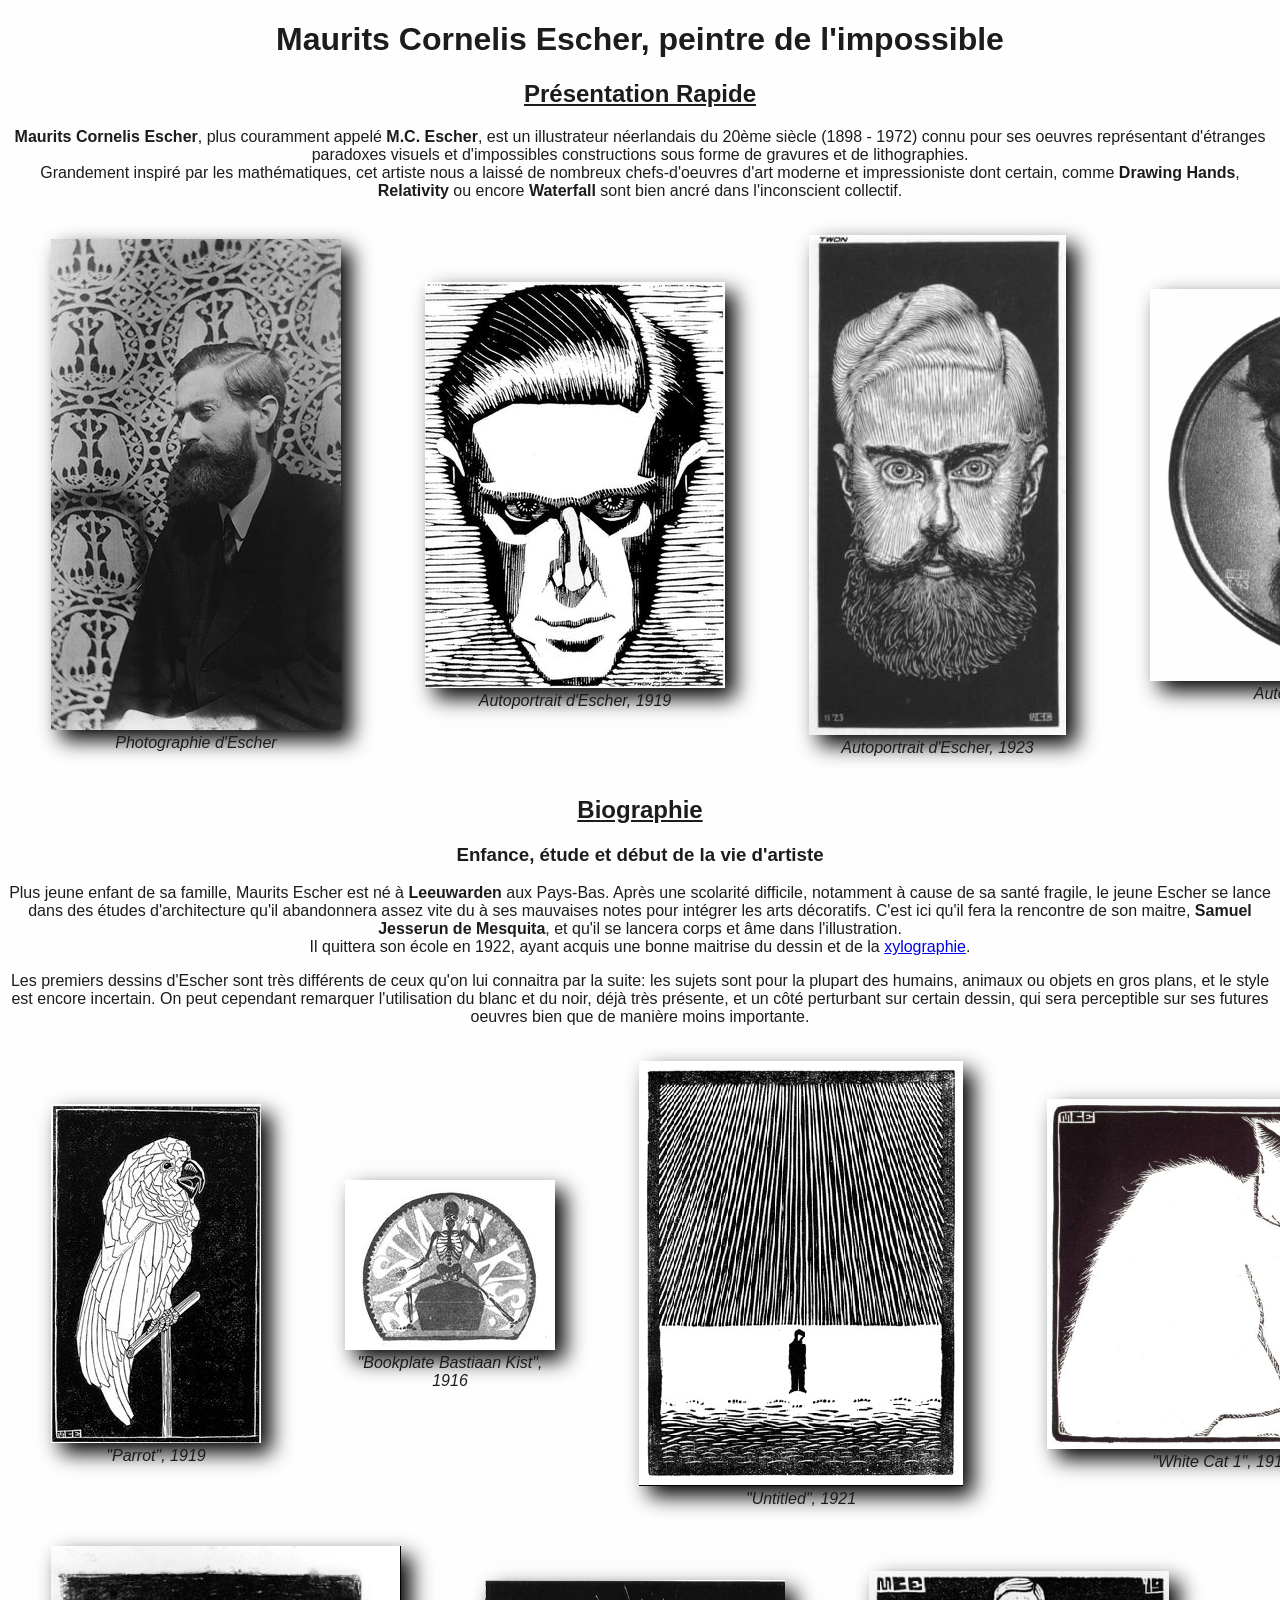
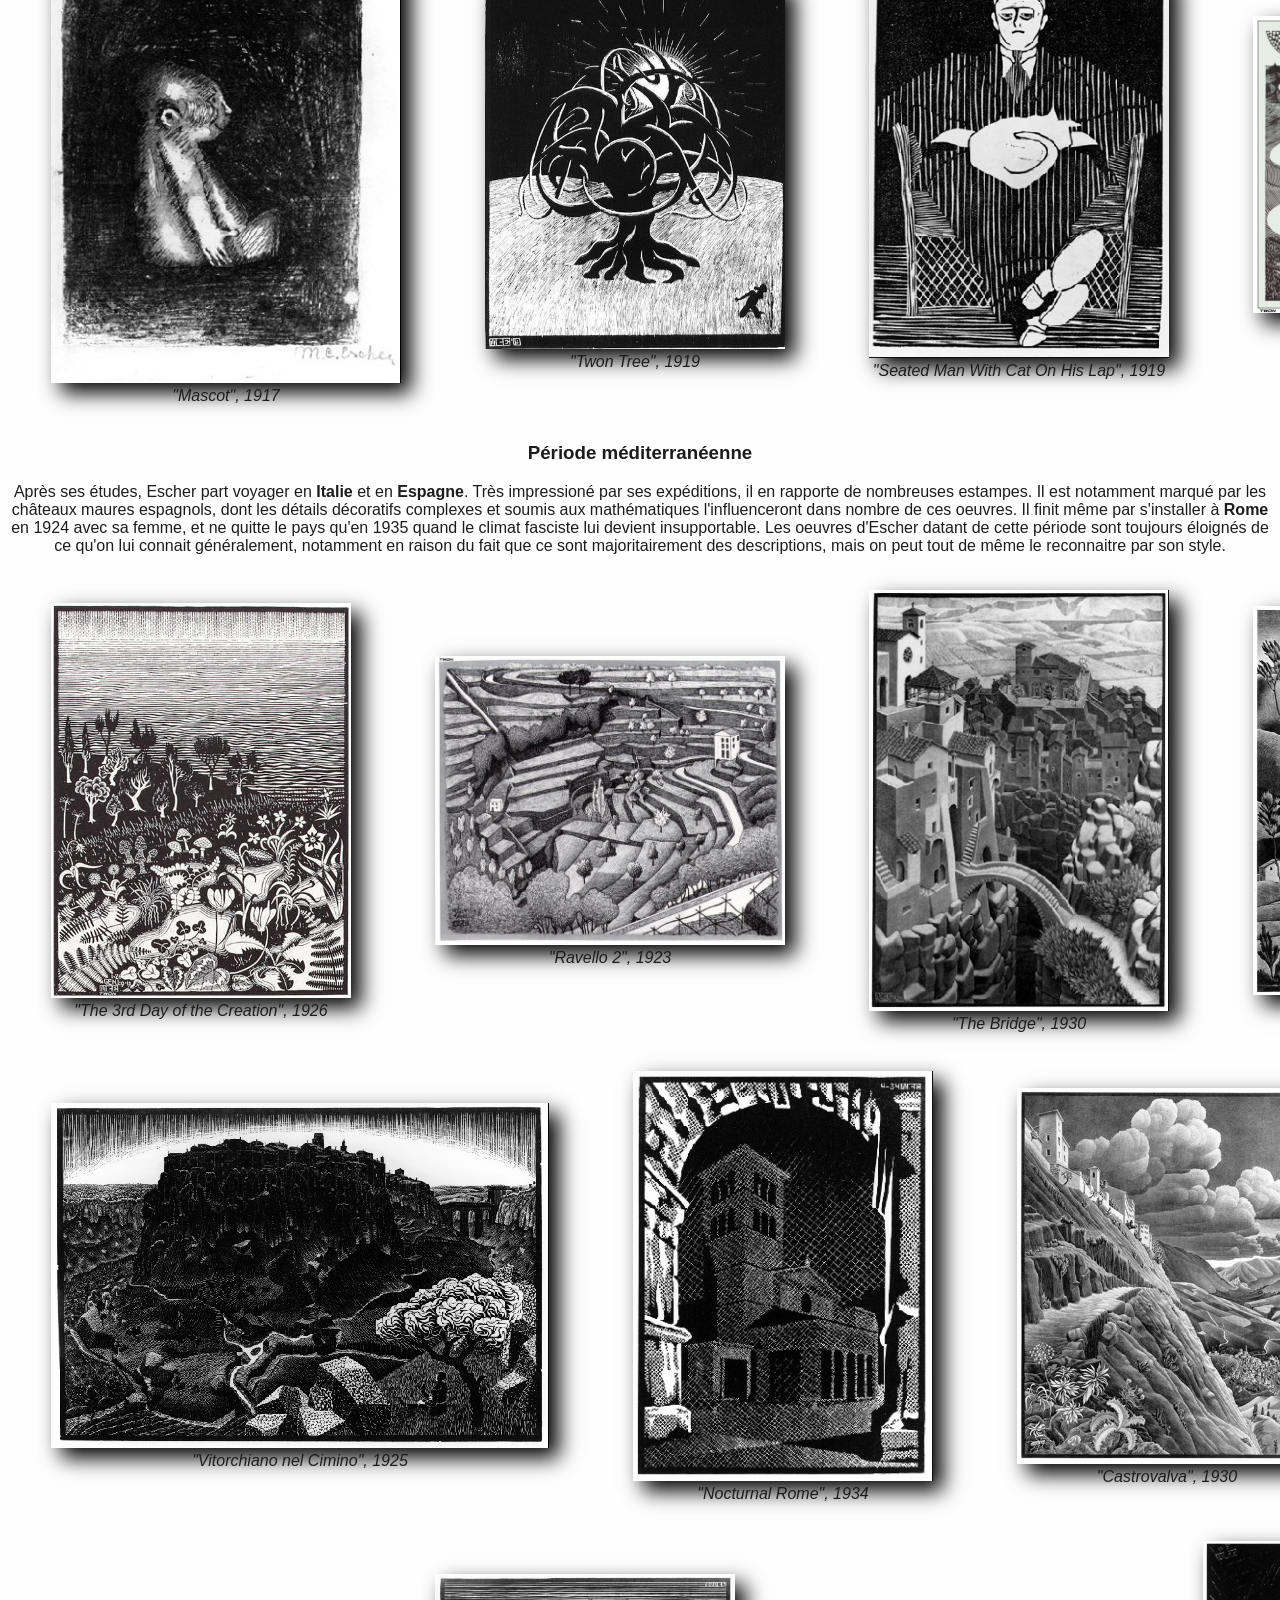
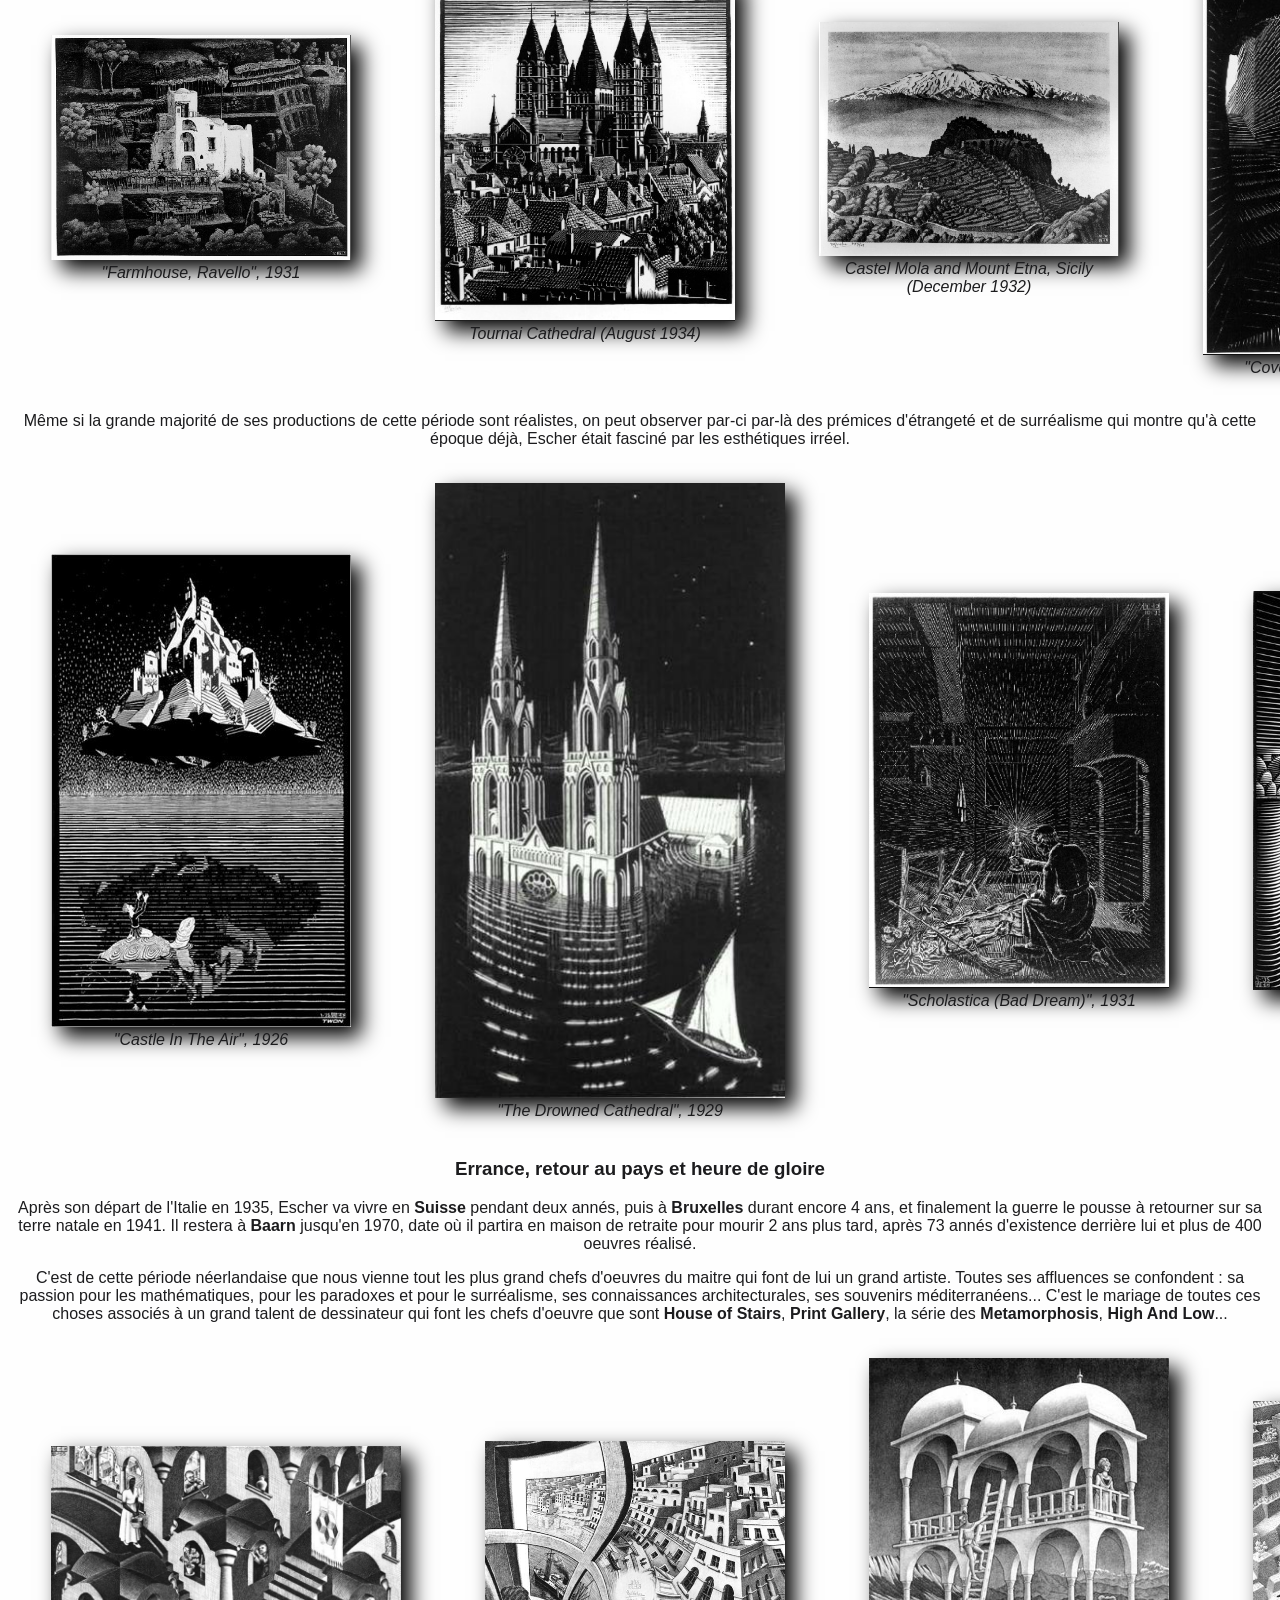
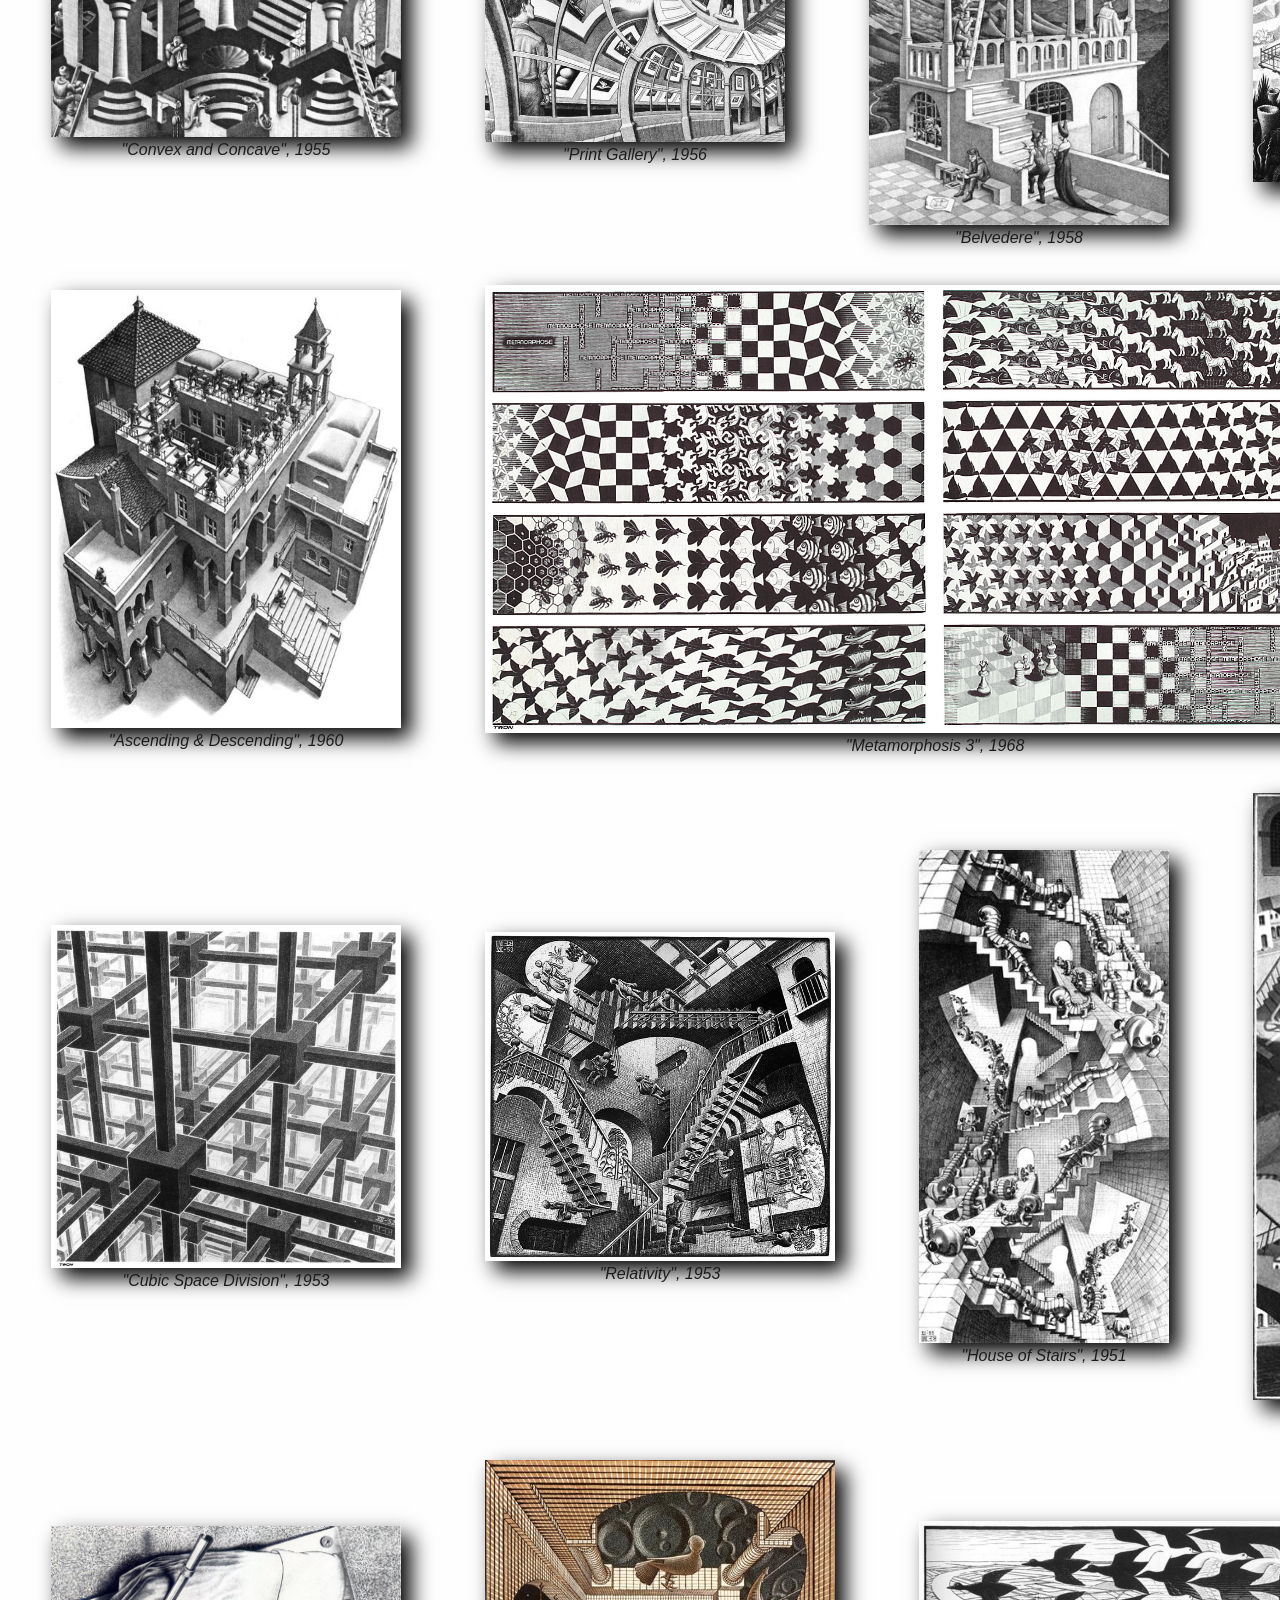
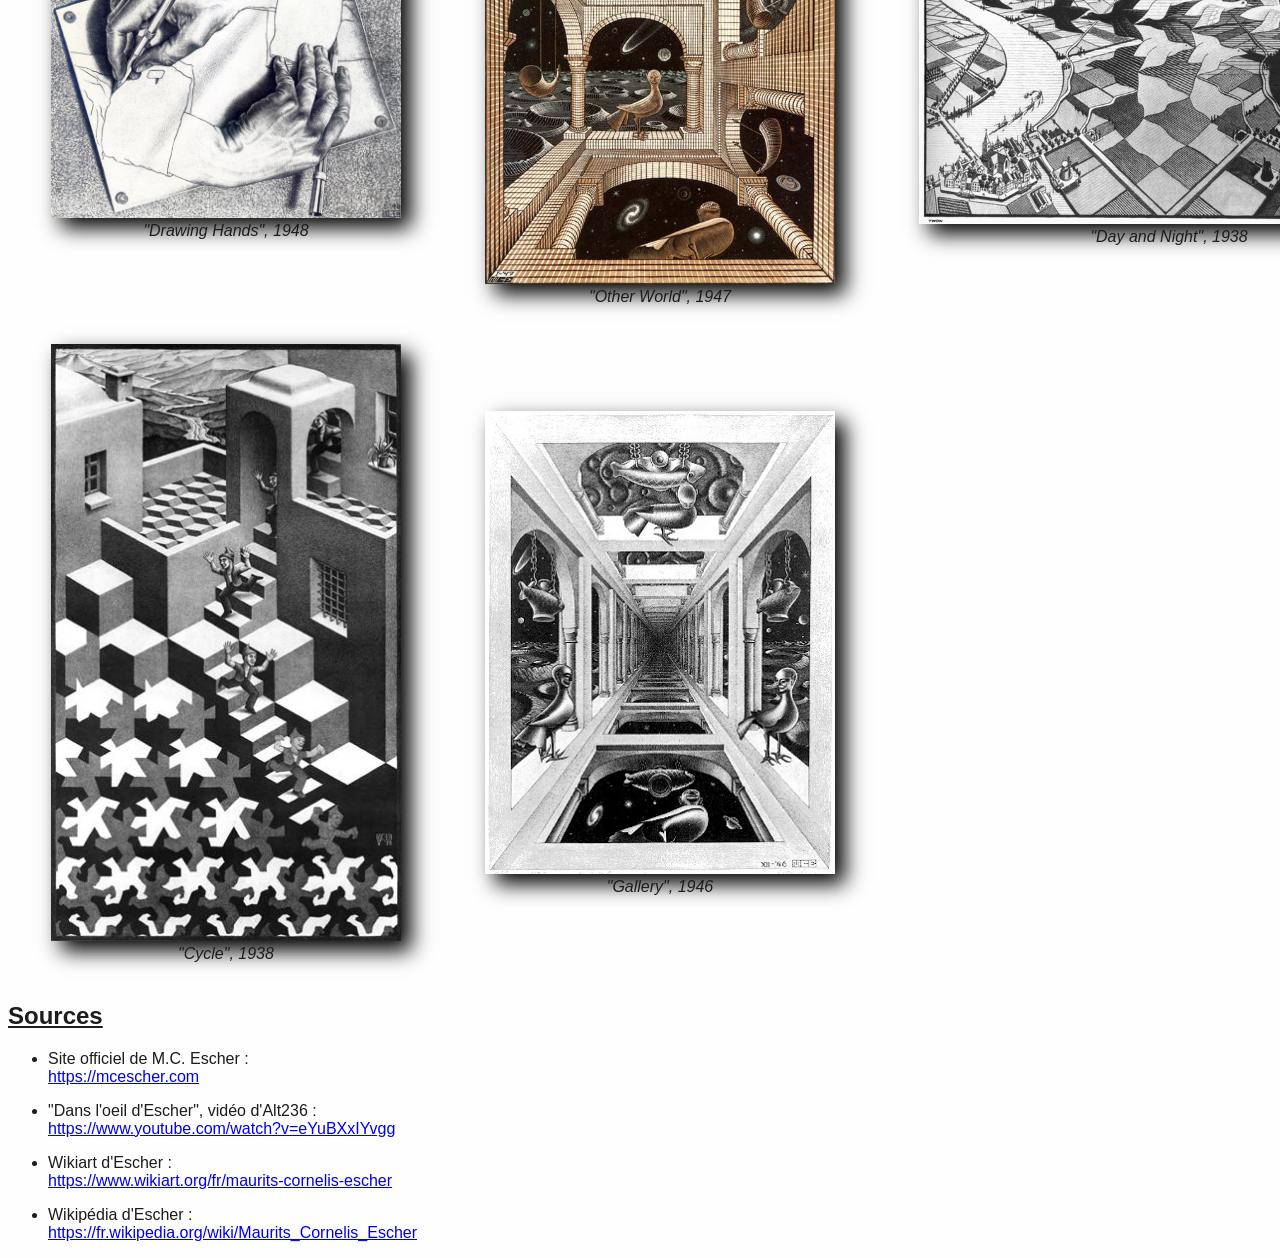
<file: index.html>
<!DOCTYPE html>
<html lang="fr">
    <head>
        <title>Maurits Cornelis Escher, peintre de l'impossible</title>
        <meta charset="utf8"/>
	<link rel="stylesheet" href="style.css"/>
        <style> body {
            background-color : #fefefe ;
            color : #1c1c1e ;
            }
	</style>
        <link rel="icon" href="image/self_portrait_1_favicon.png">
    </head>
    <body>
        <h1>
            Maurits Cornelis Escher, peintre de l'impossible
        </h1>
        
        <h2>
            <u>Présentation Rapide</u>
        </h2>
            
            <p>
                <strong>Maurits Cornelis Escher</strong>, plus couramment appelé <strong>M.C. Escher</strong>, est un illustrateur néerlandais du 20ème siècle 
                (1898 - 1972) connu pour ses oeuvres représentant d'étranges paradoxes visuels et d'impossibles constructions sous forme de gravures et de lithographies.<br>
                Grandement inspiré par les mathématiques, cet artiste nous a laissé de nombreux chefs-d'oeuvres d'art moderne et impressioniste dont certain, 
                comme <strong>Drawing Hands</strong>, <strong>Relativity</strong> ou encore <strong>Waterfall</strong> sont bien ancré dans l'inconscient collectif.
            </p>
            
            <table>
                <tr>
                    <td>
                        <figure>
                            <a href="image/photo_escher.jpg" target="_blank">
                                <img src ="image/photo_escher.jpg"
                                alt="Photo d'Escher">
                            </a>
                                <figcaption>Photographie d'Escher</figcaption>
                            </figure>
                    </td>

                    <td>
                        <figure>
                            <a href="image/self_portrait_0.jpg" target="_blank">
                                <img src ="image/self_portrait_0.jpg"
                                alt="Autoportrait d'Escher, 1919">
                            </a>
                                <figcaption>Autoportrait d'Escher, 1919</figcaption>
                            </figure>
                    </td>
                    
                    <td>
                        <figure>
                            <a href="image/self_portrait.jpg" target="_blank">
                                <img src ="image/self_portrait.jpg"
                                alt="Autoportrait d'Escher, 1923">
                            </a>
                                <figcaption>Autoportrait d'Escher, 1923</figcaption>
                        </figure>
                    </td>

                    <td>
                        <figure>
                            <a href="image/self_portrait_1_2.jpg" target="_blank">
                                <img src ="image/self_portrait_1_2.jpg"
                                alt="Autoportrait d'Escher, 1943">
                            </a>
                                <figcaption>Autoportrait d'Escher, 1943</figcaption>
                        </figure>
                    </td>
                </tr>
            </table>
            
        <h2>
            <u>Biographie</u>
        </h2>

            <h3>
                Enfance, étude et début de la vie d'artiste
            </h3>
                
                <p>
                    Plus jeune enfant de sa famille, Maurits Escher est né à <strong>Leeuwarden</strong> aux Pays-Bas. Après une scolarité difficile, 
                    notamment à cause de sa santé fragile, le jeune Escher se lance dans des études d'architecture qu'il abandonnera assez vite du à ses
                    mauvaises notes pour intégrer les arts décoratifs. C'est ici qu'il fera la rencontre de son maitre, <strong>Samuel Jesserun de Mesquita</strong>, 
                    et qu'il se lancera corps et âme dans l'illustration.<br>
                    Il quittera son école en 1922, ayant acquis une bonne maitrise du dessin et de la 
                    <a href="https://fr.wikipedia.org/wiki/Xylographie" target="_blank">xylographie</a>.
                </p>

                <p>
                    Les premiers dessins d'Escher sont très différents de ceux qu'on lui connaitra par la suite: les sujets sont pour la plupart des 
                    humains, animaux ou objets en gros plans, et le style est encore incertain. On peut cependant remarquer l'utilisation du blanc et du 
                    noir, déjà très présente, et un côté perturbant sur certain dessin, qui sera perceptible sur ses futures oeuvres bien que de manière moins 
                    importante.
                </p>
                
                <table>
                    <tr>
                        <td>
                            <figure>
                                <a href="image/parrot.jpg" target="_blank">
                                    <img src ="image/parrot.jpg"
                                    alt="Parrot, ">
                                </a>
                                    <figcaption>"Parrot", 1919</figcaption>
                                </figure>
                        </td>
    
                        <td>
                            <figure>
                                <a href="image/bookplate-bastiaan-kist.jpg" target="_blank">
                                    <img src ="image/bookplate-bastiaan-kist.jpg"
                                    alt="Bookplate Bastiaan Kist, 1916">
                                </a>
                                    <figcaption>"Bookplate Bastiaan Kist", 1916</figcaption>
                                </figure>
                        </td>
                        
                        <td>
                            <figure>
                                <a href="image/sans_titre.jpg" target="_blank">
                                    <img src ="image/sans_titre.jpg"
                                    alt="Untitled, 1921">
                                </a>
                                    <figcaption>"Untitled", 1921</figcaption>
                            </figure>
                        </td>
    
                        <td>
                            <figure>
                                <a href="image/white-cat-i.jpg" target="_blank">
                                    <img src ="image/white-cat-i.jpg"
                                    alt="White Cat 1, 1919"
                                    width="350">
                                </a>
                                    <figcaption>"White Cat 1", 1919</figcaption>
                            </figure>
                        </td>
                    </tr>
                </table>

                <table>
                    <tr>
                        <td>
                            <figure>
                                <a href="image/mascot.jpg" target="_blank">
                                    <img src ="image/mascot.jpg"
                                    alt="Mascot, 1917"
                                    width="350">
                                </a>
                                    <figcaption>"Mascot", 1917</figcaption>
                            </figure>
                        </td>

                        <td>
                            <figure>
                                <a href="image/twon_tree.jpg" target="_blank">
                                    <img src ="image/twon_tree.jpg"
                                    alt="Twon Tree, 1919"
                                    width="300">
                                </a>
                                    <figcaption>"Twon Tree", 1919</figcaption>
                            </figure>
                        </td>

                        <td>
                            <figure>
                                <a href="image/seated-man-with-cat-on-his-lap.jpg" target="_blank">
                                    <img src ="image/seated-man-with-cat-on-his-lap.jpg"
                                    alt="Seated Man With Cat On His Lap, 1919"
                                    width="300">
                                </a>
                                    <figcaption>"Seated Man With Cat On His Lap", 1919</figcaption>
                            </figure>
                        </td>

                        <td>
                            <figure>
                                <a href="image/fall-of-man.jpg" target="_blank">
                                    <img src ="image/fall-of-man.jpg"
                                    alt="Fall Of Man, 1920"
                                    width="300">
                                </a>
                                    <figcaption>"Fall Of Man", 1920</figcaption>
                            </figure>
                        </td>
                    </tr>
                </table>

            <h3>
                Période méditerranéenne
            </h3>

                <p>
                    Après ses études, Escher part voyager en <strong>Italie</strong> et en <strong>Espagne</strong>. Très impressioné par ses expéditions, il en rapporte de nombreuses
                    estampes. Il est notamment marqué par les châteaux maures espagnols, dont les détails décoratifs complexes et soumis aux mathématiques
                    l'influenceront dans nombre de ces oeuvres. Il finit même par s'installer à <strong>Rome</strong> en 1924 avec sa femme, et ne quitte le pays qu'en 
                    1935 quand le climat fasciste lui devient insupportable. Les oeuvres d'Escher datant de cette période sont toujours éloignés
                    de ce qu'on lui connait généralement, notamment en raison du fait que ce sont majoritairement des descriptions, mais on peut tout de
                    même le reconnaitre par son style.

                </p>

                <table>
                    <tr>
                        <td>
                            <figure>
                                <a href="image/the-3rd-day-of-the-creation.jpg" target="_blank">
                                    <img src ="image/the-3rd-day-of-the-creation.jpg"
                                    alt="The 3rd Day of the Creation, 1926"
                                    width="300">
                                </a>
                                    <figcaption>"The 3rd Day of the Creation", 1926</figcaption>
                                </figure>
                        </td>
    
                        <td>
                            <figure>
                                <a href="image/ravello_2.jpg" target="_blank">
                                    <img src ="image/ravello_2.jpg"
                                    alt="Ravello 2, 1923"
                                    width="350">
                                </a>
                                    <figcaption>"Ravello 2", 1923</figcaption>
                            </figure>
                        </td>
                        
                        <td>
                            <figure>
                                <a href="image/the-bridge.jpg" target="_blank">
                                    <img src ="image/the-bridge.jpg"
                                    alt="The Bridge, 1930"
                                    width="300">
                                </a>
                                    <figcaption>"The Bridge", 1930</figcaption>
                            </figure>
                        </td>
    
                        <td>
                            <figure>
                                <a href="image/alfedena-abruzzi.jpg" target="_blank">
                                    <img src ="image/alfedena-abruzzi.jpg"
                                    alt="Alfedena Abruzzi, 1929"
                                    width="300">
                                </a>
                                    <figcaption>"Alfedena Abruzzi", 1929</figcaption>
                            </figure>
                        </td>
                    </tr>
                </table>

                <table>
                    <tr>
                        <td>
                            <figure>
                                <a href="image/vitorchiano-nel-cimino.jpg" target="_blank">
                                    <img src ="image/vitorchiano-nel-cimino.jpg"
                                    alt="Vitorchiano nel Cimino, 1925">
                                </a>
                                    <figcaption>"Vitorchiano nel Cimino", 1925</figcaption>
                            </figure>
                        </td>

                        <td>
                            <figure>
                                <a href="image/nocturnal-rome-3.jpg" target="_blank">
                                    <img src ="image/nocturnal-rome-3.jpg"
                                    alt="Nocturnal Rome, 1934"
                                    width="300">
                                </a>
                                    <figcaption>"Nocturnal Rome", 1934</figcaption>
                            </figure>
                        </td>

                        <td>
                            <figure>
                                <a href="image/castrovalva.jpg" target="_blank">
                                    <img src ="image/castrovalva.jpg"
                                    alt="Castrovalva, 1930"
                                    width="300">
                                </a>
                                    <figcaption>"Castrovalva", 1930</figcaption>
                            </figure>
                        </td>
                        
                </table>
                    
                <table>
                    <tr>
                        <td>
                            <figure>
                                <a href="image/farmhouse-ravello.jpg" target="_blank">
                                    <img src ="image/farmhouse-ravello.jpg"
                                    alt="Farmhouse, Ravello, 1931"
                                    width="300">
                                </a>
                                    <figcaption>"Farmhouse, Ravello", 1931</figcaption>
                            </figure>
                        </td>

                        <td>
                            <figure>
                                <a href="image/tournai.jpg" target="_blank">
                                    <img src ="image/tournai.jpg"
                                    alt="Tournai Cathedral (August 1934)"
                                    width="300">
                                </a>
                                    <figcaption>Tournai Cathedral (August 1934)</figcaption>
                            </figure>
                        </td>

                        <td>
                            <figure>
                                <a href="image/castel_mola.jpg" target="_blank">
                                    <img src ="image/castel_mola.jpg"
                                    alt="Castel Mola and Mount Etna, Sicily (December 1932)"
                                    width="300">
                                </a>
                                    <figcaption>Castel Mola and Mount Etna, Sicily (December 1932)</figcaption>
                            </figure>
                        </td>

                        <td>
                            <figure>
                                <a href="image/covered-alley-in-atrani.jpg" target="_blank">
                                    <img src ="image/covered-alley-in-atrani.jpg"
                                    alt="Covered Alley in Atrani, 1931"
                                    width="300">
                                </a>
                                    <figcaption>"Covered Alley in Atrani", 1931</figcaption>
                            </figure>
                        </td>
                    </tr>
                </table>

                <p>
                    Même si la grande majorité de ses productions de cette période sont réalistes, on peut observer par-ci par-là des prémices
                    d'étrangeté et de surréalisme qui montre qu'à cette époque déjà, Escher était fasciné par les esthétiques irréel.
                </p>

                    <table>
                        <tr>
                            <td>
                                <figure>
                                    <a href="image/castle-in-the-air.jpg" target="_blank">
                                        <img src ="image/castle-in-the-air.jpg"
                                        alt="Castle In The Air, 1926"
                                        width="300">
                                    </a>
                                        <figcaption>"Castle In The Air", 1926</figcaption>
                                    </figure>
                            </td>
        
                            <td>
                                <figure>
                                    <a href="image/the-drowned-cathedral.jpg" target="_blank">
                                        <img src ="image/the-drowned-cathedral.jpg"
                                        alt="The Drowned Cathedral, 1929"
                                        width="350">
                                    </a>
                                        <figcaption>"The Drowned Cathedral", 1929</figcaption>
                                </figure>
                            </td>
                            
                            <td>
                                <figure>
                                    <a href="image/scholastica-bad-dream.jpg" target="_blank">
                                        <img src ="image/scholastica-bad-dream.jpg"
                                        alt="Scholastica (Bad Dream), 1931"
                                        width="300">
                                    </a>
                                        <figcaption>"Scholastica (Bad Dream)", 1931</figcaption>
                                </figure>
                            </td>
        
                            <td>
                                <figure>
                                    <a href="image/dream.jpg" target="_blank">
                                        <img src ="image/dream.jpg"
                                        alt="Dream, 1935"
                                        width="300">
                                    </a>
                                        <figcaption>"Dream", 1935</figcaption>
                                </figure>
                            </td>
                        </tr>
                    </table>

            <h3>
                Errance, retour au pays et heure de gloire
            </h3>

                <p>
                    Après son départ de l'Italie en 1935, Escher va vivre en <strong>Suisse</strong> pendant deux annés, puis à <strong>Bruxelles</strong> durant encore 4 ans, 
                    et finalement la guerre le pousse à retourner sur sa terre natale en 1941. Il restera à <strong>Baarn</strong> jusqu'en 1970, date où
                    il partira en maison de retraite pour mourir 2 ans plus tard, après 73 annés d'existence derrière lui et plus de 400 oeuvres réalisé.
                </p>

                <p>
                    C'est de cette période néerlandaise que nous vienne tout les plus grand chefs d'oeuvres du maitre qui font de lui un grand artiste.
                    Toutes ses affluences se confondent : sa passion pour les mathématiques, pour les paradoxes et pour le surréalisme, ses connaissances 
                    architecturales, ses souvenirs méditerranéens... C'est le mariage de toutes ces choses associés à un grand talent de dessinateur qui
                    font les chefs d'oeuvre que sont <strong>House of Stairs</strong>, <strong>Print Gallery</strong>, la série des <strong>
                    Metamorphosis</strong>, <strong>High And Low</strong>...
                </p>

                <table>
                    <tr>
                        <td>
                            <figure>
                                <a href="image/convex-and-concave.jpg" target="_blank">
                                    <img src ="image/convex-and-concave.jpg"
                                    alt="Convex and Concave, 1955"
                                    width="350">
                                </a>
                                    <figcaption><i>"Convex and Concave", 1955</i></figcaption>
                                </figure>
                        </td>
    
                        <td>
                            <figure>
                                <a href="image/print-gallery.jpg" target="_blank">
                                    <img src ="image/print-gallery.jpg"
                                    alt="Print Gallery, 1956"
                                    width="300">
                                </a>
                                    <figcaption><i>"Print Gallery", 1956</i></figcaption>
                            </figure>
                        </td>
                        
                        <td>
                            <figure>
                                <a href="image/belvedere.jpg" target="_blank">
                                    <img src ="image/belvedere.jpg"
                                    alt="Belvedere, 1958"
                                    width="300">
                                </a>
                                    <figcaption><i>"Belvedere", 1958</i></figcaption>
                            </figure>
                        </td>
    
                        <td>
                            <figure>
                                <a href="image/waterfall.jpg" target="_blank">
                                    <img src ="image/waterfall.jpg"
                                    alt="Waterfall, 1961"
                                    width="300">
                                </a>
                                    <figcaption><i>"Waterfall", 1961</i></figcaption>
                            </figure>
                        </td>
                    </tr>
                </table>

                <table>
                    <tr>
                        <td>
                            <figure>
                                <a href="image/ascending-descending.jpg" target="_blank">
                                    <img src ="image/ascending-descending.jpg"
                                    alt="Ascending & Descending, 1960"
                                    width="350">
                                </a>
                                    <figcaption><i>"Ascending & Descending", 1960</i></figcaption>
                            </figure>
                        </td>

                        <td>
                            <figure>
                                <a href="image/metamorphosis-iii-1968.jpg" target="_blank">
                                    <img src ="image/metamorphosis-iii-1968.jpg"
                                    alt="Metamorphosis 3, 1968"
                                    width="900">
                                </a>
                                    <figcaption><i>"Metamorphosis 3", 1968</i></figcaption>
                            </figure>
                        </td>
                    </tr>
                </table>

                <table>
                    <tr>
                        <td>
                            <figure>
                                <a href="image/cubic-space-division.jpg" target="_blank">
                                    <img src ="image/cubic-space-division.jpg"
                                    alt="Cubic Space Division, 1953"
                                    width="350">
                                </a>
                                    <figcaption><i>"Cubic Space Division", 1953</i></figcaption>
                            </figure>
                        </td>

                        <td>
                            <figure>
                                <a href="image/relativity-lattice.jpg" target="_blank">
                                    <img src ="image/relativity-lattice.jpg"
                                    alt="Relativity, 1953"
                                    width="350">
                                </a>
                                    <figcaption><i>"Relativity", 1953</i></figcaption>
                            </figure>
                        </td>

                        <td>
                            <figure>
                                <a href="image/house-of-stairs.jpg" target="_blank">
                                    <img src ="image/house-of-stairs.jpg"
                                    alt="House of Stairs, 1951"
                                    width="250">
                                </a>
                                    <figcaption><i>"House of Stairs", 1951</i></figcaption>
                            </figure>
                        </td>

                        <td>
                            <figure>
                                <a href="image/high-and-low.jpg" target="_blank">
                                    <img src ="image/high-and-low.jpg"
                                    alt="High and Low, 1947"
                                    width="250">
                                </a>
                                    <figcaption><i>"High and Low", 1947</i></figcaption>
                            </figure>
                        </td>
                    </tr>
                </table>

                <table>
                    <tr>
                        <td>
                            <figure>
                                <a href="image/drawing-hands.jpg" target="_blank">
                                    <img src ="image/drawing-hands.jpg"
                                    alt="Drawing Hands, 1948"
                                    width="350">
                                </a>
                                    <figcaption><i>"Drawing Hands", 1948</i></figcaption>
                            </figure>
                        </td>

                        <td>
                            <figure>
                                <a href="image/other-world.jpg" target="_blank">
                                    <img src ="image/other-world.jpg"
                                    alt="Other World, 1947"
                                    width="350">
                                </a>
                                    <figcaption><i>"Other World", 1947</i></figcaption>
                            </figure>
                        </td>

                        <td>
                            <figure>
                                <a href="image/day-and-night.jpg" target="_blank">
                                    <img src ="image/day-and-night.jpg"
                                    alt="Day and Night, 1938"
                                    width="500">
                                </a>
                                    <figcaption><i>"Day and Night", 1938</i></figcaption>
                            </figure>
                        </td>
                    </tr>
                </table>

                <table>
                    <tr>
                        <td>
                            <figure>
                                <a href="image/cycle.jpg" target="_blank">
                                    <img src ="image/cycle.jpg"
                                    alt="Cycle, 1938"
                                    width="350">
                                </a>
                                    <figcaption><i>"Cycle", 1938</i></figcaption>
                            </figure>
                        </td>

                        <td>
                            <figure>
                                <a href="image/gallery.jpg" target="_blank">
                                    <img src ="image/gallery.jpg"
                                    alt="Gallery, 1946"
                                    width="350">
                                </a>
                                    <figcaption><i>"Gallery", 1946</i></figcaption>
                            </figure>
                        </td>
                </table>

            <h2 style="text-align : left">
                <u>Sources</u>
            </h2>
                <ul style="text-align : left">
                    <li>
                        <p style="text-align : left">
                            Site officiel de M.C. Escher :<br>
                            <a href=https://mcescher.com target="_blank">https://mcescher.com</a>
                        </p>
                    </li>
                        
                    <li>
                        <p style="text-align : left">
                            "Dans l'oeil d'Escher", vidéo d'Alt236 :<br>
                            <a href="https://www.youtube.com/watch?v=eYuBXxIYvgg" target="_blank">https://www.youtube.com/watch?v=eYuBXxIYvgg</a>
                        </p>
                    </li>
        
                    <li>
                        <p style="text-align : left">
                            Wikiart d'Escher :<br>
                            <a href="https://www.wikiart.org/fr/maurits-cornelis-escher" target="_blank">https://www.wikiart.org/fr/maurits-cornelis-escher</a>
                        </p>
                    </li>
        
                    <li>
                        <p style="text-align : left">
                            Wikipédia d'Escher :<br>
                            <a href="https://fr.wikipedia.org/wiki/Maurits_Cornelis_Escher" target="_blank">https://fr.wikipedia.org/wiki/Maurits_Cornelis_Escher</a>
                        </p>
                    </li>
                </ul>
            </body>
</file>
<file: style.css>
*

{
  text-align: center;
  font-family: Georgia, Arial;
}



figcaption

{
  font-style: italic;
}



img

{
 box-shadow: 10px 10px 20px black;

}
</file>
